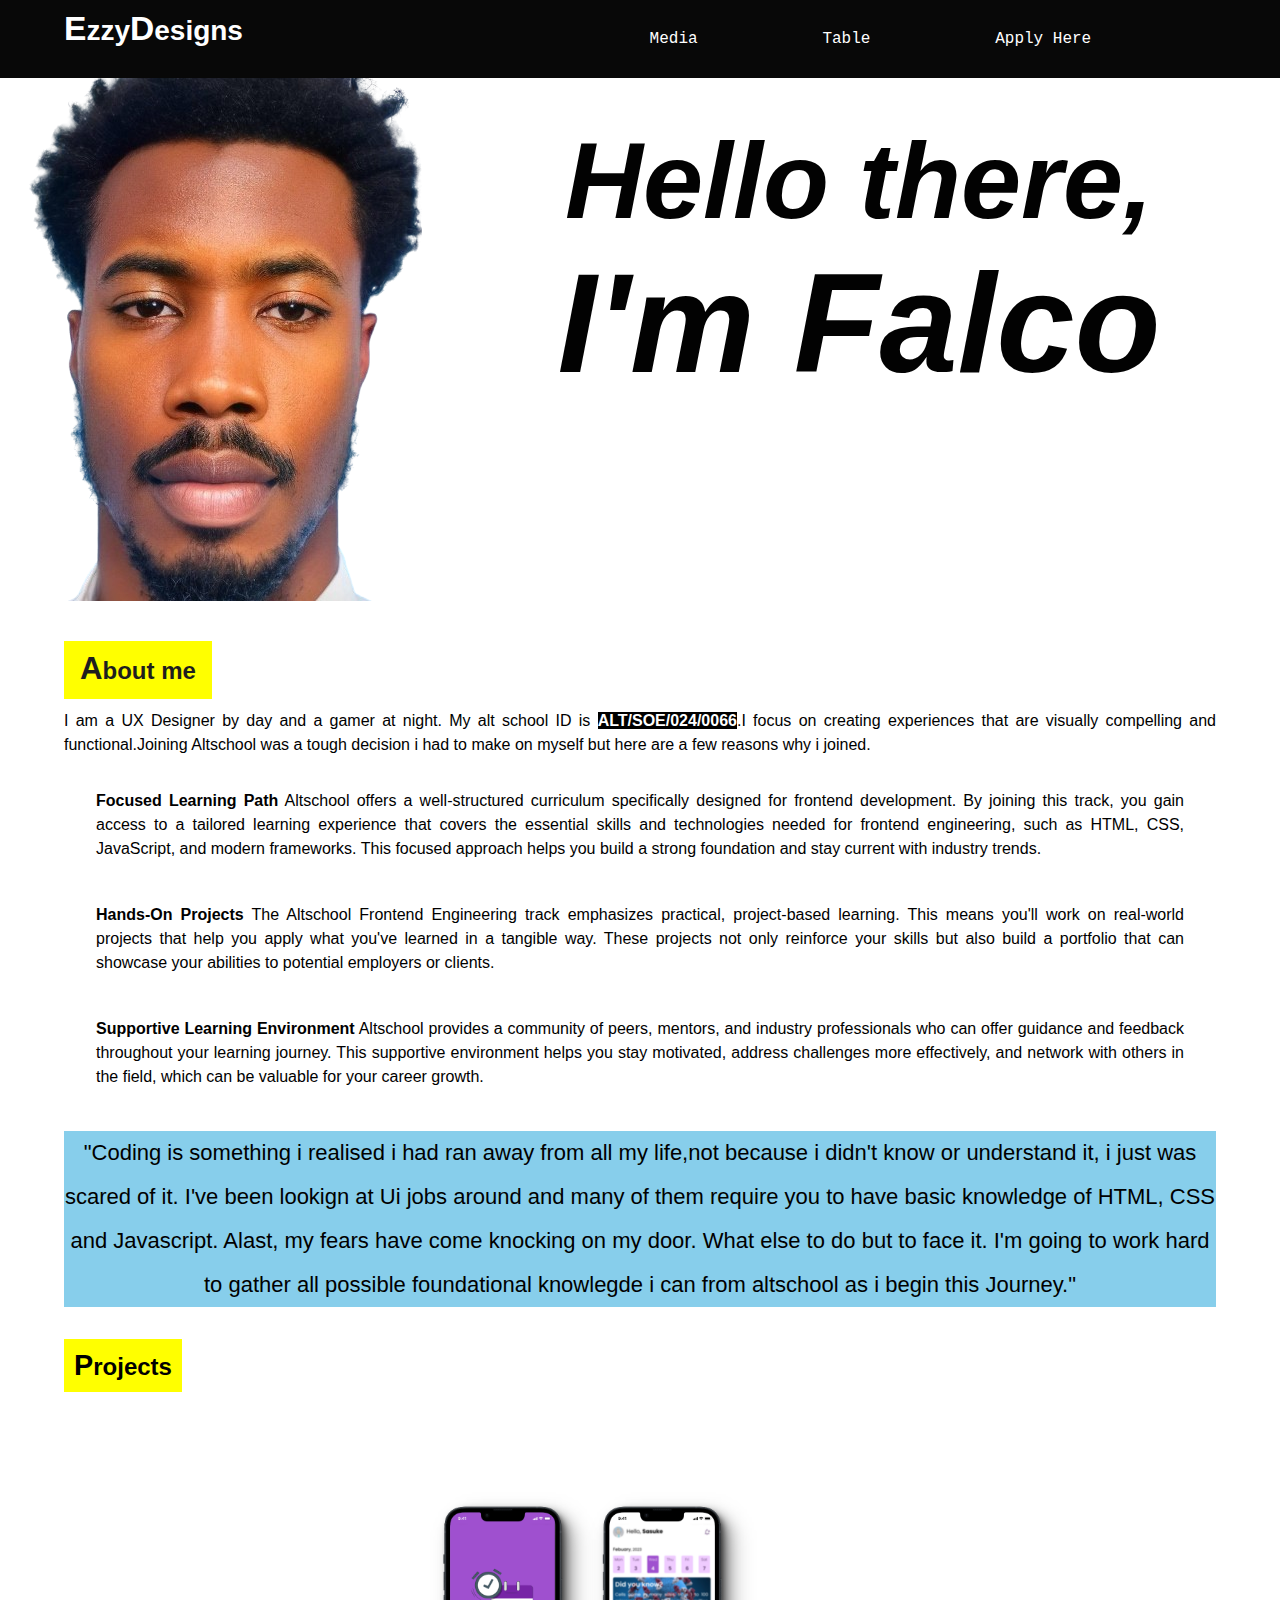
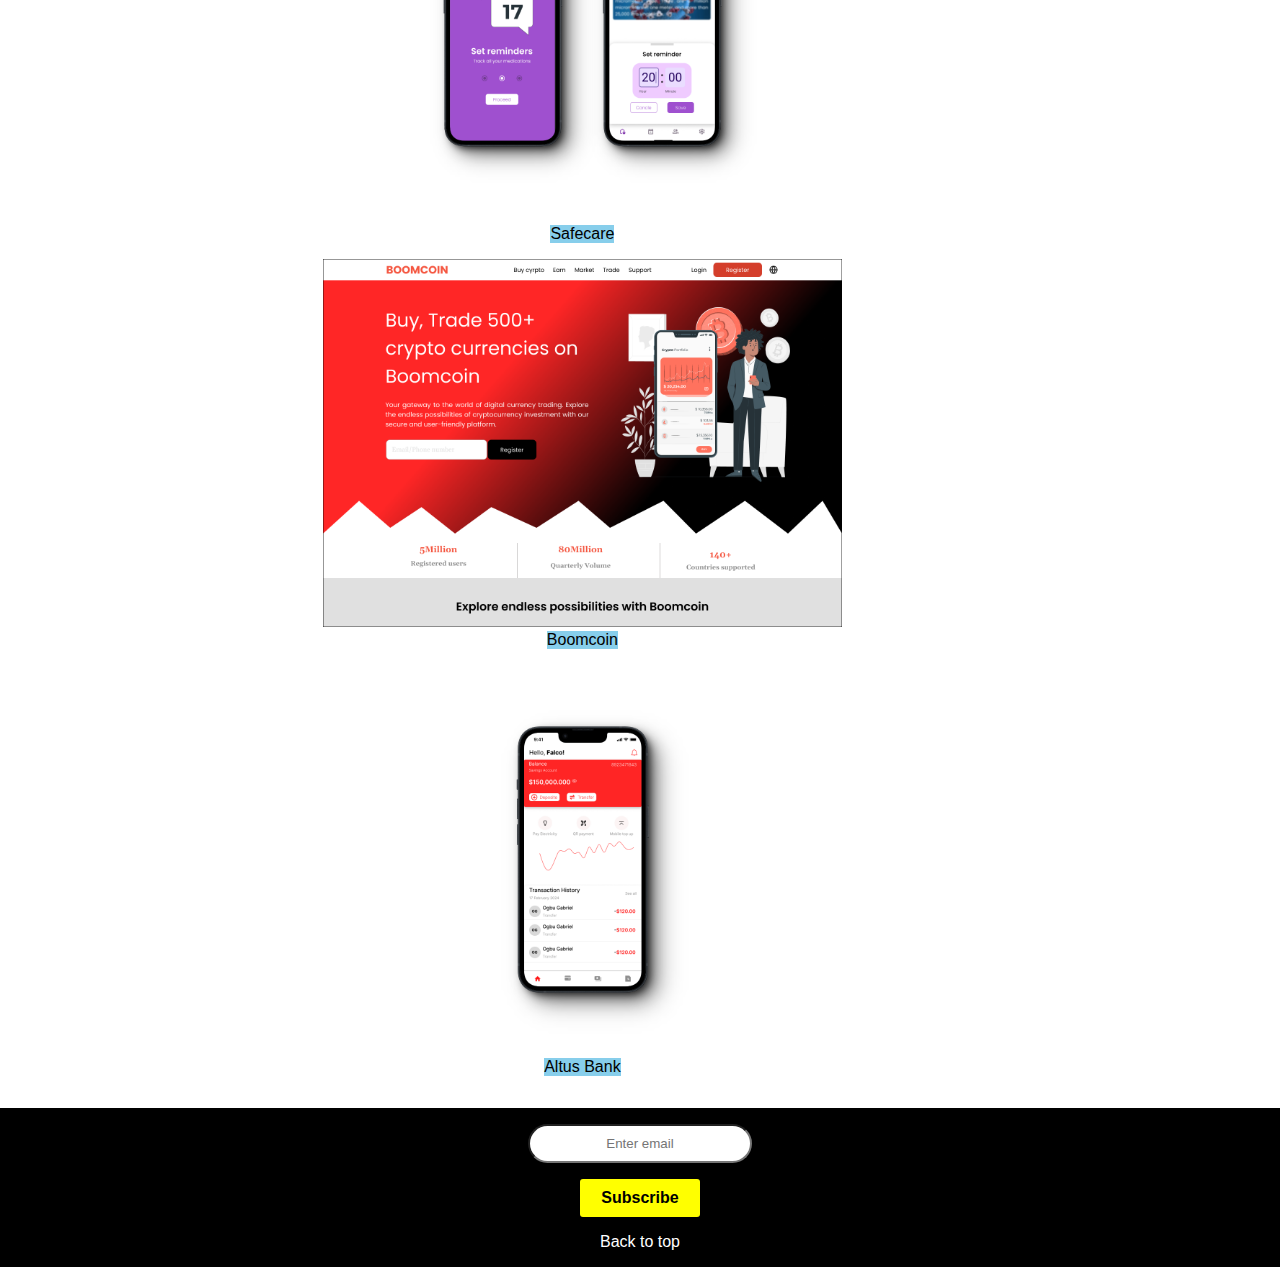
<file: index.html>
<!DOCTYPE html>
<html lang="en">

<head>
    <meta charset="UTF-8">
    <meta name="viewport" content="width=device-width, initial-scale=1.0">
    <title>About me</title>
    <link rel="stylesheet" href="index.css">


</head>

<body>
    <!--Landing section-->
    <div class="boxArea">
    <header>
        <div class="wrapper">
            <div class="logo">
     <h1><span>E</span>zzy<span>D</span>esigns</h1> 
            </div>
     <nav>    
        <a href="/media.html">Media</a> 
        <a href="/Table.html">Table</a>  
        <a href="/form.html">Apply Here</a>
     </nav>
        </div>
    </header>
    </div>

    <section class="Banner">
        <div class="bannerWrapper">
        <div class="image"> 
            <img src="Assets/images/me-removebg-preview.png" alt="Falco" class="responsive-image">
        </div>
        <div class="Hi">
            <h1>Hello there,<br> <span>I'm Falco </span></h1>
        </div>
        </div>
        </div>
       
    </section>

    <main>
        <div class="about-me">
            <div class="aboutmewrapper">
                <div class="subheader">
            <h2><span>A</span>bout me</h2>
    
            </div>
            <div class="paragraph">
            <p>I am a UX Designer by day and a gamer at night. My alt school ID is <b style="background: black;color: white;">ALT/SOE/024/0066</b>.I focus on
                creating experiences that are visually compelling and functional.Joining Altschool was a tough decision
                i had to make on myself but here are a few reasons why i joined.
            <ul class="myList">
                <li><b>Focused Learning Path</b> Altschool offers a well-structured curriculum specifically designed for
                    frontend development. By joining this track, you gain access to a tailored learning experience that
                    covers the essential skills and technologies needed for frontend engineering, such as HTML, CSS,
                    JavaScript, and modern frameworks. This focused approach helps you build a strong foundation and
                    stay current with industry trends.</li>
                <li><b>Hands-On Projects</b> The Altschool Frontend Engineering track emphasizes practical,
                    project-based learning. This means you'll work on real-world projects that help you apply what
                    you've learned in a tangible way. These projects not only reinforce your skills but also build a
                    portfolio that can showcase your abilities to potential employers or clients.</li>
                <li><b>Supportive Learning Environment</b> Altschool provides a community of peers, mentors, and
                    industry professionals who can offer guidance and feedback throughout your learning journey. This
                    supportive environment helps you stay motivated, address challenges more effectively, and network
                    with others in the field, which can be valuable for your career growth.</li>
            </ul>
            </p>
            <span class="quote">
            <p>"Coding is something i realised i had ran away from all my life,not because i didn't know or understand
                it, i just was scared of it. I've been lookign at Ui jobs around and many of them require you to have
                basic knowledge of HTML, CSS and Javascript. Alast, my fears have come knocking on my door. What else to
                do but to face it. I'm going to work hard to gather all possible foundational knowlegde i can from
                altschool as i begin this Journey." </p>
            </span>
            </div>
            </div>
        </div>
    

        <!--WORK SECTION-->

        <section class="work">
            <div class="workwrapper">
<div class="workHeader">
            <h2><span>P</span>rojects</h2>
</div>


            <!--work div section-->
           
                <div class="work-div_wrapper">
<figure>
    <img src="Assets/images/safecare interface.png" alt="safecare app" />
    <figcaption>Safecare</figcaption>
</figure>
<figure><img src="Assets/images/Landing page(boomcoin).png"
                            alt="boomcoin landing page" />
<figcaption>Boomcoin</figcaption>
                        </figure>
                    

                    <figure>
                        <img src="Assets/images/Altus 01.png" alt="Altus mobile interface" />
                        <figcaption>Altus Bank</figcaption>
                    </figure>
                    </div>
            </div>
            
        </section>

    </main>
    <!--Footer section-->

    <footer>
        <div class="footerwrapper">
        <div class="form">
            <form class="newsLetter">

<label>
                        <input type="email" placeholder="Enter email"> 
                    </label>
</div>
 <div>
                <button>Subscribe</button>
 </div>
            </form>
    <div>
            <a href="">Back to top</a>
    </div>
</div>
    </footer>

</body>

</html>
</file>
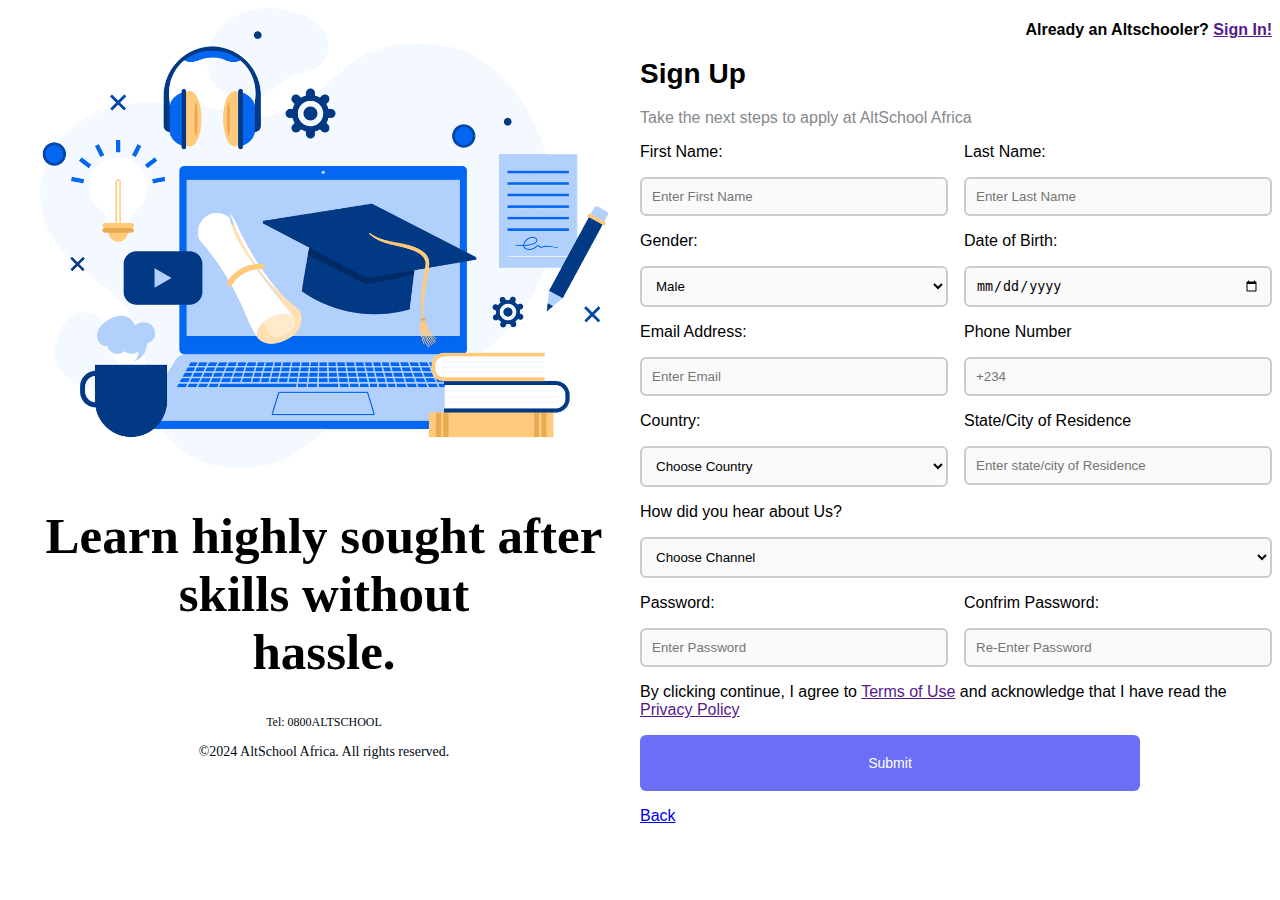
<file: form.html>
<!DOCTYPE html>
<html lang="en" >

<head>
    <meta charset="UTF-8">
    <meta name="viewport" content="width=device-width, initial-scale=1.0">
    <title>Form 2</title>
    <link rel="stylesheet" href="form.css">
</head>

<body>
    <div class="main">
    <div class="No-form">
        <div class="noformwrapper">
        <div class="formimage">
            <img src="Assets/images/https___res.cloudinary.com_talentql-inc_image_upload_v1703728439_student-portal_academic_zzg4hi.png"
                alt="fun image" >
            </div>
            <h1 class="Learn">Learn highly sought
                after skills without<br>
                hassle.</br></h1>
            <div class="other">
                <p class="phone">Tel: 0800ALTSCHOOL</p>
                <p class="copyright">©2024 AltSchool Africa. All rights reserved.</p>
            </div>
        </div>
    </div>

    <!--Form section-->


    <div class="form">
        <div class="formwrapper">
       
        <form action="" method="post">
            <h2 class="Pre-heading">Already an Altschooler? <a href=""> Sign In! </a></h2>
            <h1 class="sign-up">Sign Up</h1>
            <p class="sub-text">Take the next steps to apply at AltSchool Africa</p>

            <div class="input_container">

                <div class="label_container">
                    <label class="label">First Name:

                        <input type="text" name="Name" placeholder="Enter First Name" required>
                    </label class="label">
                    <label class="label">Last Name:
                        <input type="text" name="name" placeholder="Enter Last Name" required>
                    </label class="label">

                </div>
                <div class="label_container">
                    <label class="label">Gender:
                        <select name="Gender" id="Gender">
                            <option value="Male">Male</option>
                            <option value="Female">Female</option>
                        </select>
                    </label class="label">
                    <label class="label">Date of Birth:
                        <input type="Date" name="Date">
                    </label class="label">
                </div>
                <div class="label_container">
                    <label class="label">Email Address:
                        <input type="email" placeholder="Enter Email">
                    </label class="label">
                    <label class="label" for="Phone">Phone Number
                        <input type="tel" placeholder="+234">
                    </label class="label">
                </div>
                <div class="label_container">
                    <label class="label">Country:
                        <select name="Country">
                            <option value="">Choose Country</option>
                        </select>
                    </label class="label">
                    <label class="label">State/City of Residence
                        <input type="text" placeholder="Enter state/city of Residence">
                    </label class="label">
                </div>
                <div class="label_container">
                    <label class="label">How did you hear about Us?
                        <select name="Reference" id="Reference">
                            <option value="choose channel">Choose Channel</option>
                            <option value="Facebook">Facebook</option>
                            <option value="Instagram">Instagram</option>
                            <option value="Twitter">Twitter</option>
                            <option value="Youtube">Youtube</option>
                        </select>
                    </label class="label">
                </div>
                <div class="label_container">
                    <label class="label">Password:
                        <input type="password" placeholder="Enter Password" required>
                    </label class="label">
                    <label class="label">Confrim Password:
                        <input type="password" placeholder="Re-Enter Password" required>
                    </label class="label">
                </div>


            </div>

            <p>By clicking continue, I agree to <a href="">Terms of Use</a> and acknowledge that I
                have read the <a href="">Privacy Policy</a></p>
            <button type="submit">Submit</button>

            <!--<Button type="Reset">Reset</Button>-->

            <p>
                <a href="/index.html">Back</a>
            </p>
        </form>
             
    </div>
    </div>
</div>
</body>

</html>
</file>
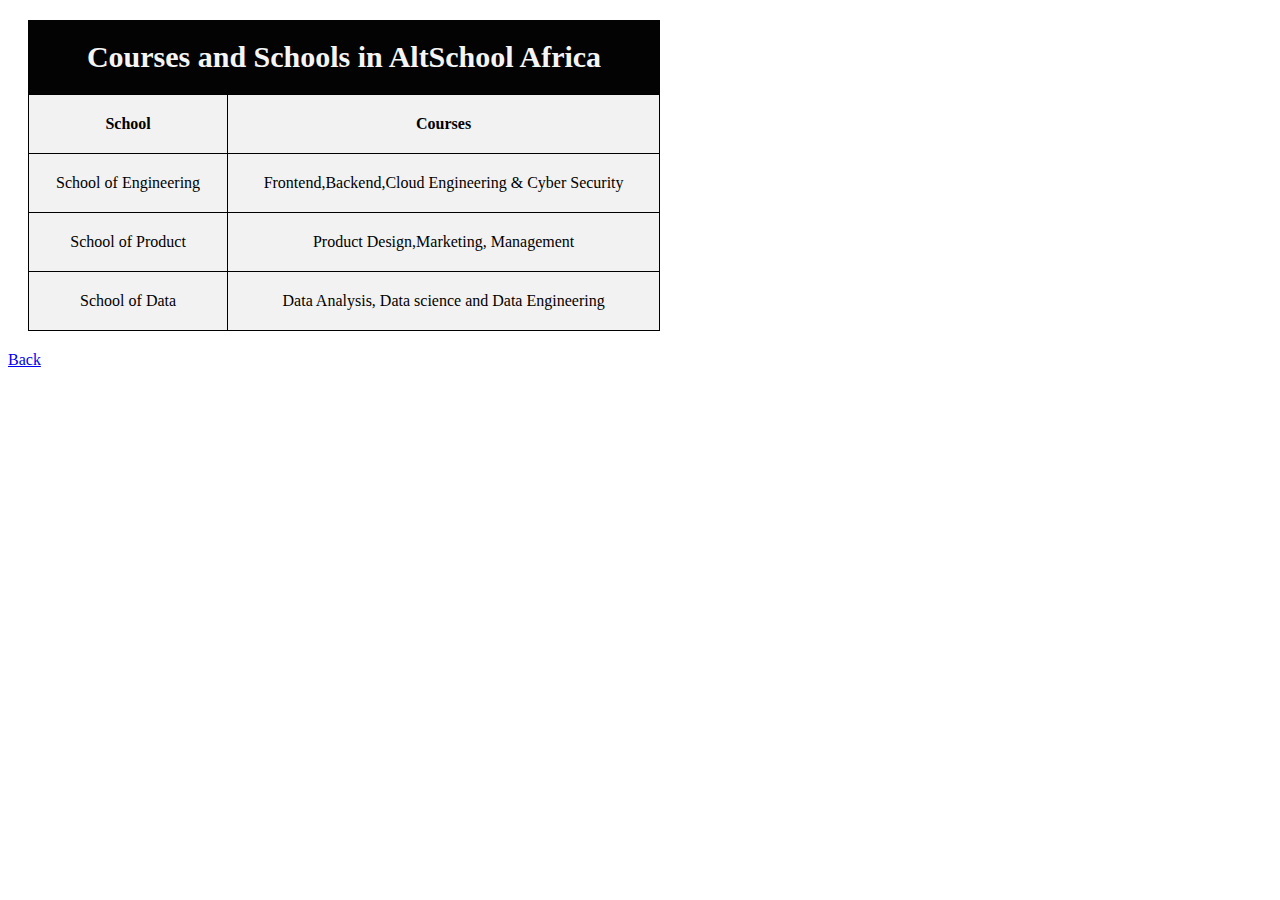
<file: Table.html>
<!DOCTYPE html>
<html lang="en">
<head>
    <meta charset="UTF-8">
    <meta name="viewport" content="width=device-width, initial-scale=1.0">
    <title>Table of content</title>
    <link rel="stylesheet" href="table.css">


</head>
<body>
    <div class="table">
    <table>
        <caption>Courses and Schools in AltSchool Africa</caption>
        <thead>
            <tr>
                <th>School</th>
                <th>Courses</th>
                </tr>
            </thead>
            <tbody>
                <tr>
                    <td>School of Engineering</td>
                    <td>Frontend,Backend,Cloud Engineering & Cyber Security</td>
                </tr>
                <tr>
                    <td>School of Product</td>
                    <td>Product Design,Marketing, Management</td>
                </tr>
                <tr>
                    <td>School of Data</td>
                    <td>Data Analysis, Data science and Data Engineering</td>
                </tr>
            </tbody>
    </table>
    </div>
    <div>
        <a href="/Assignment/index.html">Back</a>
    </div>
</body>
</html>
</file>
<file: index.css>
* {
    margin: 0px;
    padding: 0px;
    font-family: 'Franklin Gothic Medium', 'Arial Narrow', Arial, sans-serif;
}
body{
    justify-content: center;
    margin: 0px auto;
    width: 100%;
}


.boxArea{
    position: fixed;
    width: 100%;
    background: rgb(8, 8, 8);
}
.wrapper{
    width: 90%;
    margin-inline: auto;
    padding: 10px 0px;
    display: flex;
    flex-direction: row; 
    flex-wrap: wrap;
    justify-content: space-between;
}

.logo {
font-family:cursive;
font-size: 14px;
width: max-content;
color: white;
}
.logo span{
    font-size: 1.2em;
}
nav{
    display: flex;
    width: 60%;
    padding: 10px 0px;
    justify-content: space-evenly;
}

nav a{
    text-decoration: none;
    color: white;
    font-family: 'Courier New', Courier, monospace;
    padding: 10px 0px;
    font-weight: 500;
    text-align: center;
}
nav a:hover {
    background: yellow;
    color: black;
    padding: 10px 0px;
    border-radius: 3px;
    font-weight: bold;
} 
.Banner {
    margin: 0px auto;
    width: 100%;
    padding: 10px 0px;
}

.bannerWrapper{
    width: 100%;
    display: flex;
    flex-direction: row;
    gap: 1em;
    flex-wrap: wrap;
    justify-content: space-between;
    margin-inline: auto;
    justify-items: center;
}
.Hi{
  font-size: 54px;
  color: rgb(2, 2, 2);
  font-style: italic;
  font-family: cursive;
  text-align: center;
padding:2em 0px;
margin: 0px auto;

}
.Hi h1{
    text-align: center;
}
.Banner h1 span {
font-size: 1.3em;
}
main{
    width: 100%;
    margin: 0px auto;
}
.about-me span {
    font-size: 1.3em;
}

.about-me  {
    justify-content: center;
    font-family: cursive;
    text-align: justify;
    width: 100%;
    line-height: 24px;
    margin: 0px auto;
    padding-top: 10px;
}
.aboutmewrapper{
    width: 90%;
    padding: 1em;
    margin: 0px auto;

}

.subheader {
    text-align: left;
    color: rgb(30, 30, 30);
    padding: 1em 1em;
    background: yellow;
    width: max-content;
}

.paragraph{
    line-height: 24px;
    letter-spacing: normal; 
    margin: 0px auto;
    width: 100%;
    padding-top: 10px;
}
ul{
    list-style-type: none;
    margin: 0px auto;
    padding: 1em;
}
li{
    margin-bottom: 10px;
    border-radius: 5px;
    padding: 1em;
}
.quote p{
    line-height: 2em;
    font-size: 22px;
    text-align: center;
    justify-content: center;
    background: skyblue;
}
.work {
padding: 1em;
font-family: cursive;
margin: 0px auto;
text-align: center;
width: 90%;
}
.workwrapper{
    width: 100%;
    margin: 0px;
    display: flex;
    flex-wrap: wrap;
    flex-direction: row;
    gap:1.5em;
}
.workHeader{
    background: yellow;
    width: max-content;
    padding: 10px;

}
.workHeader span{
    font-size: 1.2em;
}

.work-div_wrapper{
width: 90%;
display: flex;
flex-direction: row;
justify-content: center;
gap: 1em;
padding: 1em 0px;
text-align: center;
flex-wrap: wrap;

}
figure{
    text-align: center;
    justify-content: center;
    gap: 1em;
    width: 100%;
}
figure img{
    width: 50%;
}
figcaption{
    text-align: center;
    background: skyblue;
    color: black;
    width: max-content;
    justify-content: center;
    margin: auto;
}
footer{
    background: black;
    color: white;
    justify-content: center;
    align-items: center;
    text-align: center;
    display: flex;
    flex-direction: column;
    width: 100%;
    margin: 0px auto;
    padding: 1em 0px;
}
.footerwrapper{
    width:90%;
    margin: 0px auto;
    gap: 1em;
    display: flex;
    flex-direction: column;
justify-self: center;
}
.form{
    width: 100%;
    text-align: center;
    margin: 0px auto;
   
}
footer input{
    background: rgb(255, 255, 255);
    border-radius: 3px;
    width: 200px;;
    border-radius: 30px;
    padding: 10px;
    text-align: center;
}
button{
    padding:10px;
    background: yellow;
    color: rgb(0, 0, 0);
    font-size: 16px;
    font-weight: bold;
    border-radius: 3px;
border: yellow;
width: 120px;
}
button:hover{
    background:yellow;
    color: rgb(2, 2, 2);
    font-size: 20px;
    font-weight: bold;
}
footer a{
    text-decoration: none;
    color: white;
} 
footer a:hover{
    color: red;
}
@media screen and (max-width: 500px){
   .image{
    display: none;
   } 
}
</file>
<file: form.css>
button {
    background: #6a6ff5;
    padding: 20px;
    border-color: #6a6ff5;
    width: 500px;
    font-size: 14px;
    color: #ffffff;
    border: 0px;
    border-radius: 6px;
}

input, select {
    background: #fafafa;
    padding: 10px;
    border: 2px solid #ccc;
    border-radius: 6px;
    transition: background-color 0.3s, border-color 0.3s;
}

input :hover {
    border-color: #6a6ff5;
}

.sub-text {
    color: #85888d
}

.sign-up {
    font-size: 28px;
}

.Learn {
    font-size: 51px;
    display: flex;
    text-align: center;
}



.phone {
    font-size: 12px;
    font-weight: lighter;
    color: #000812;
}

.copyright {
    font-size: 14px;
    color: #000812;
}
.main{
    width: 100%;
    display: flex;
    flex-direction: row;
    flex-wrap: wrap;
    justify-content: space-between;
}
.formimage{
    justify-content: center;
    width: 100%;
    text-align: center;
}
.formimage img{
   width: 100% ;
}
.form { 
    font-family: AlmarenaDisplayRegular, sans-serif;
    width: 50%;
    display: flex;
    flex-wrap: wrap;
}
.No-form {
    width: 50%;
}
.noformwrapper{
    width: 90%;
    margin: 0px auto;
    justify-content: center;
}
.formimage{
    width: 100%;
}
.other {
    text-align: center;
    justify-content: center;
}

.Pre-heading {
    text-align: right;
    font-size: 16px;
}

.label_container {
    width: 100%;
    display: flex;
    flex-direction: row;
    gap: 1em;
}

.label {
    display: flex;
    width: 100%;
    flex-direction: column;
    gap: 1em;
}

.input_container {
    display: flex;
    flex-direction: column;
    gap: 1em;
}

@media screen and (max-width: 600px){
    .No-form{
        display: none;
    }
}
</file>
<file: table.css>
caption{
    font-size: 30px;
    font-weight: bold;
    font-family: Georgia, 'Times New Roman', Times, serif;
    background: rgb(3, 3, 3);
    color: whitesmoke;
    padding: 20px;

    
}

table{
      border: px black;
width: 50%;
margin: 20px;
padding: 20px;
border-collapse: collapse;
}

th,
td {
    border: 1px solid black;
    padding: 20px;
    text-align: center;
}

th,
tr{
    background: #f2f2f2
}
</file>
